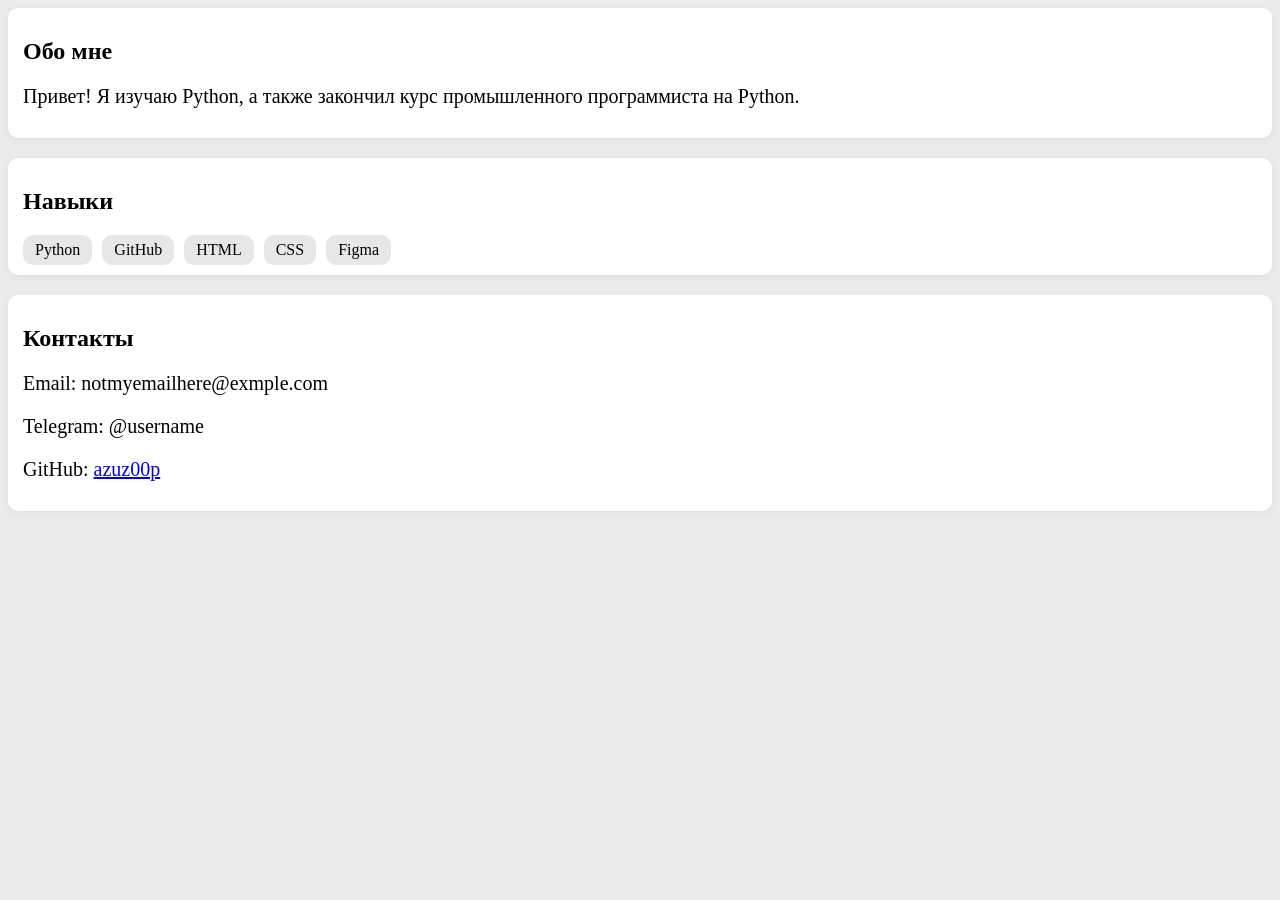
<file: site-2/index.html>
<!DOCTYPE html>
<html lang="en">
<head>
    <meta charset="UTF-8">
    <meta name="viewport" content="width=device-width, initial-scale=1.0">
    <link rel="stylesheet" href="style.css">
    <title>Document</title>
</head>
<body>
    <section>
        <h1>Обо мне</h1>
        <p>Привет! Я изучаю Python, а также закончил курс промышленного программиста на Python.</p>
    </section>

    <section>
        <h1>Навыки</h1>
        <ul class="skills">
            <li>Python</li>
            <li>GitHub</li>
            <li>HTML</li>
            <li>CSS</li>
            <li>Figma</li>
        </ul>
    </section>

    <section>
        <h1>Контакты</h1>
        <p>Email: notmyemailhere@exmple.com</p>
        <p>Telegram: @username</p>
        <p>GitHub: <a href="https://github.com/azuz00p">azuz00p</a></p>
    </section>
</body>
</html>
</file>
<file: site-2/style.css>
body{
    background-color: rgb(235, 235, 235);
}

section{
    padding: 10px 15px;
    background-color: white;
    border-radius: 10px;
    margin-bottom: 20px;
    box-shadow: 0px 2px 8px rgba(0, 0, 0, 0.05);
}

p{
    font-size: 20px;
}

.skills{
    display: flex;
    flex-wrap: wrap;
    gap: 10px;
    list-style: none;
    padding: 0;
    margin: 0;
}

.skills li{
    background-color: rgb(231, 231, 231);
    padding: 6px 12px;
    border-radius: 10px;
}
</file>
